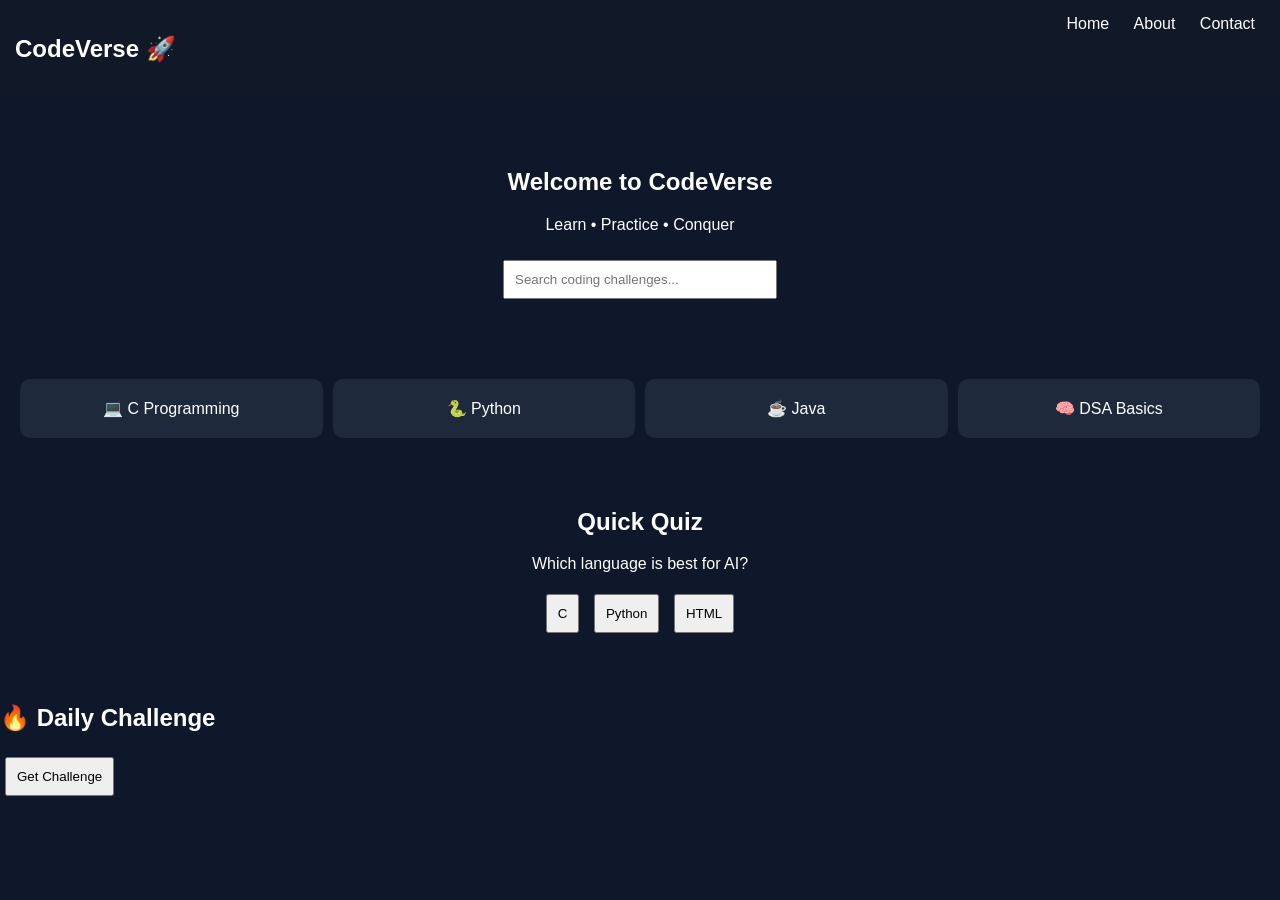
<file: Index.html>
<!DOCTYPE html>
<html lang="en">
<head>
  <meta charset="UTF-8">
  <meta name="viewport" content="width=device-width, initial-scale=1.0">
  <title>CodeVerse - Home</title>
  <link rel="stylesheet" href="style.css">
</head>
<body>

<header>
  <h2>CodeVerse 🚀</h2>
  <nav>
    <a href="index.html">Home</a>
    <a href="about.html">About</a>
    <a href="contact.html">Contact</a>
  </nav>
</header>

<section class="hero">
  <h1>Welcome to CodeVerse</h1>
  <p>Learn • Practice • Conquer</p>

  <input type="text" placeholder="Search coding challenges...">
</section>

<section class="cards">
  <div class="card">💻 C Programming</div>
  <div class="card">🐍 Python</div>
  <div class="card">☕ Java</div>
  <div class="card">🧠 DSA Basics</div>
</section>

<section class="quiz">
  <h2>Quick Quiz</h2>
  <p>Which language is best for AI?</p>

  <button onclick="checkAnswer('wrong')">C</button>
  <button onclick="checkAnswer('correct')">Python</button>
  <button onclick="checkAnswer('wrong')">HTML</button>

  <p id="result"></p>
</section>

<section class="challenge">
  <h2>🔥 Daily Challenge</h2>
  <button onclick="generateChallenge()">Get Challenge</button>
  <p id="challenge"></p>
</section>

<script src="script.js"></script>
</body>
</html>
</file>
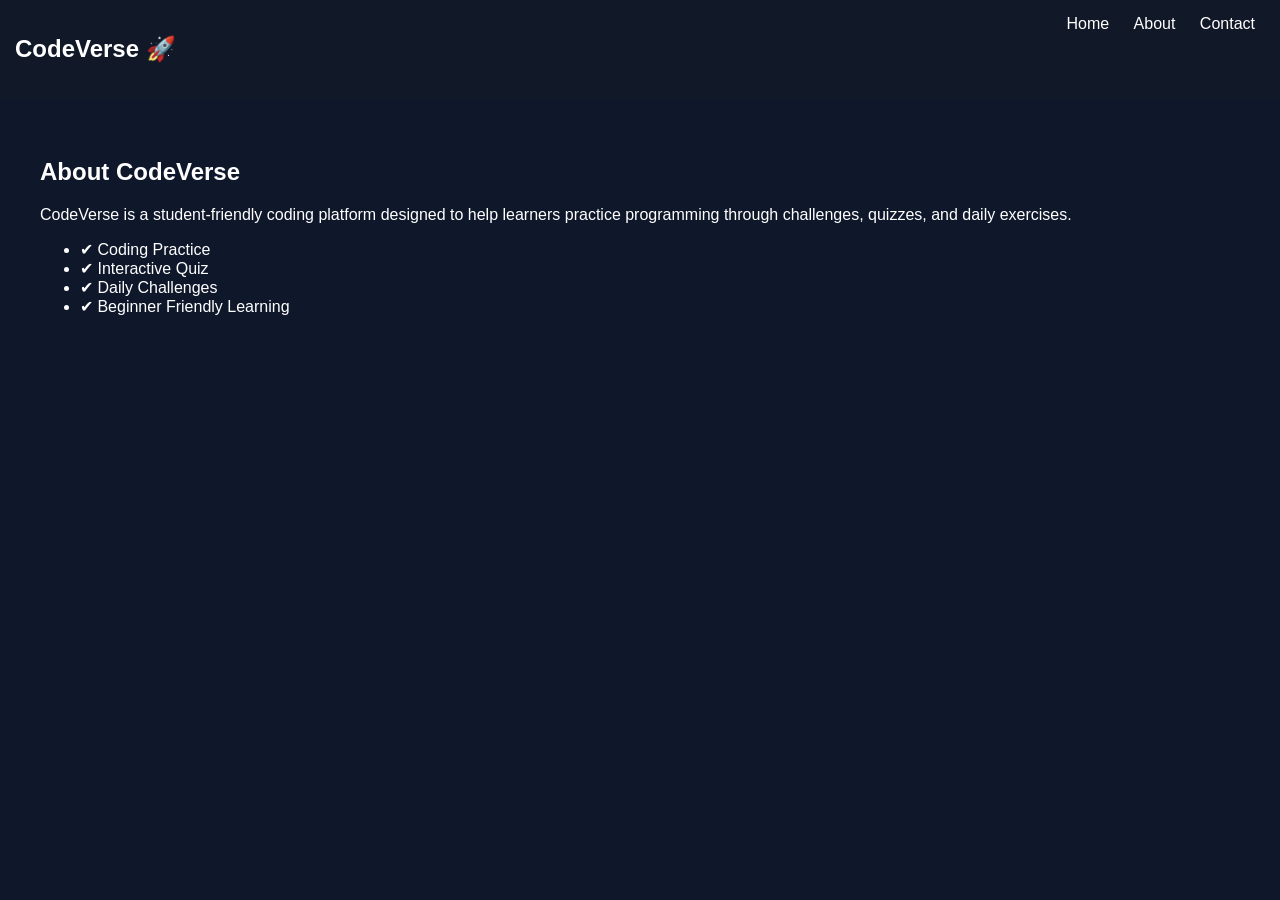
<file: about.html>
<!DOCTYPE html>
<html lang="en">
<head>
  <meta charset="UTF-8">
  <title>About - CodeVerse</title>
  <link rel="stylesheet" href="style.css">
</head>
<body>

<header>
  <h2>CodeVerse 🚀</h2>
  <nav>
    <a href="index.html">Home</a>
    <a href="about.html">About</a>
    <a href="contact.html">Contact</a>
  </nav>
</header>

<section class="page">
  <h1>About CodeVerse</h1>

  <p>
    CodeVerse is a student-friendly coding platform designed to help learners
    practice programming through challenges, quizzes, and daily exercises.
  </p>

  <ul>
    <li>✔ Coding Practice</li>
    <li>✔ Interactive Quiz</li>
    <li>✔ Daily Challenges</li>
    <li>✔ Beginner Friendly Learning</li>
  </ul>
</section>

</body>
</html>
</file>
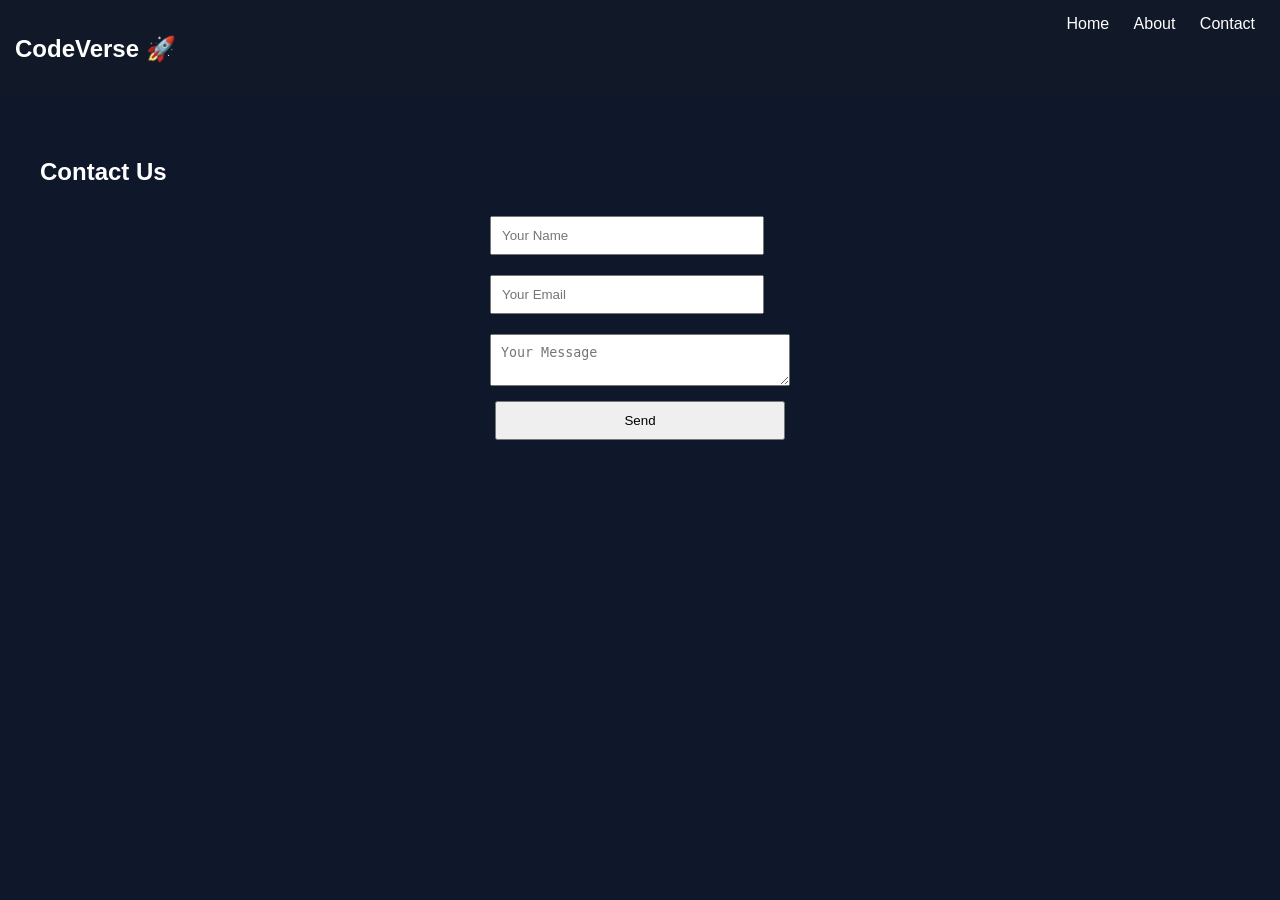
<file: Contact.html>
<!DOCTYPE html>
<html lang="en">
<head>
  <meta charset="UTF-8">
  <title>Contact - CodeVerse</title>
  <link rel="stylesheet" href="style.css">
</head>
<body>

<header>
  <h2>CodeVerse 🚀</h2>
  <nav>
    <a href="index.html">Home</a>
    <a href="about.html">About</a>
    <a href="contact.html">Contact</a>
  </nav>
</header>

<section class="page">
  <h1>Contact Us</h1>

  <form onsubmit="return submitForm()">
    <input type="text" placeholder="Your Name" required>
    <input type="email" placeholder="Your Email" required>
    <textarea placeholder="Your Message" required></textarea>
    <button type="submit">Send</button>
  </form>

  <p id="formMsg"></p>
</section>

<script src="script.js"></script>
</body>
</html>
</file>
<file: style.css>
body {
  margin: 0;
  font-family: Arial;
  background: #0f172a;
  color: white;
}

/* Header */
header {
  display: flex;
  justify-content: space-between;
  padding: 15px;
  background: #111827;
}

nav a {
  color: white;
  margin: 0 10px;
  text-decoration: none;
}

nav a:hover {
  color: cyan;
}

/* Hero */
.hero {
  text-align: center;
  padding: 50px;
}

input {
  padding: 10px;
  width: 250px;
}

/* Cards */
.cards {
  display: grid;
  grid-template-columns: repeat(auto-fit, minmax(150px, 1fr));
  gap: 10px;
  padding: 20px;
}

.card {
  background: #1e293b;
  padding: 20px;
  text-align: center;
  border-radius: 10px;
}

/* Quiz */
.quiz {
  text-align: center;
  padding: 30px;
}

button {
  margin: 5px;
  padding: 10px;
  cursor: pointer;
}

/* Page */
.page {
  padding: 40px;
}

/* Form */
form {
  display: flex;
  flex-direction: column;
  width: 300px;
  margin: auto;
}

input, textarea {
  margin: 10px 0;
  padding: 10px;
}
</file>
